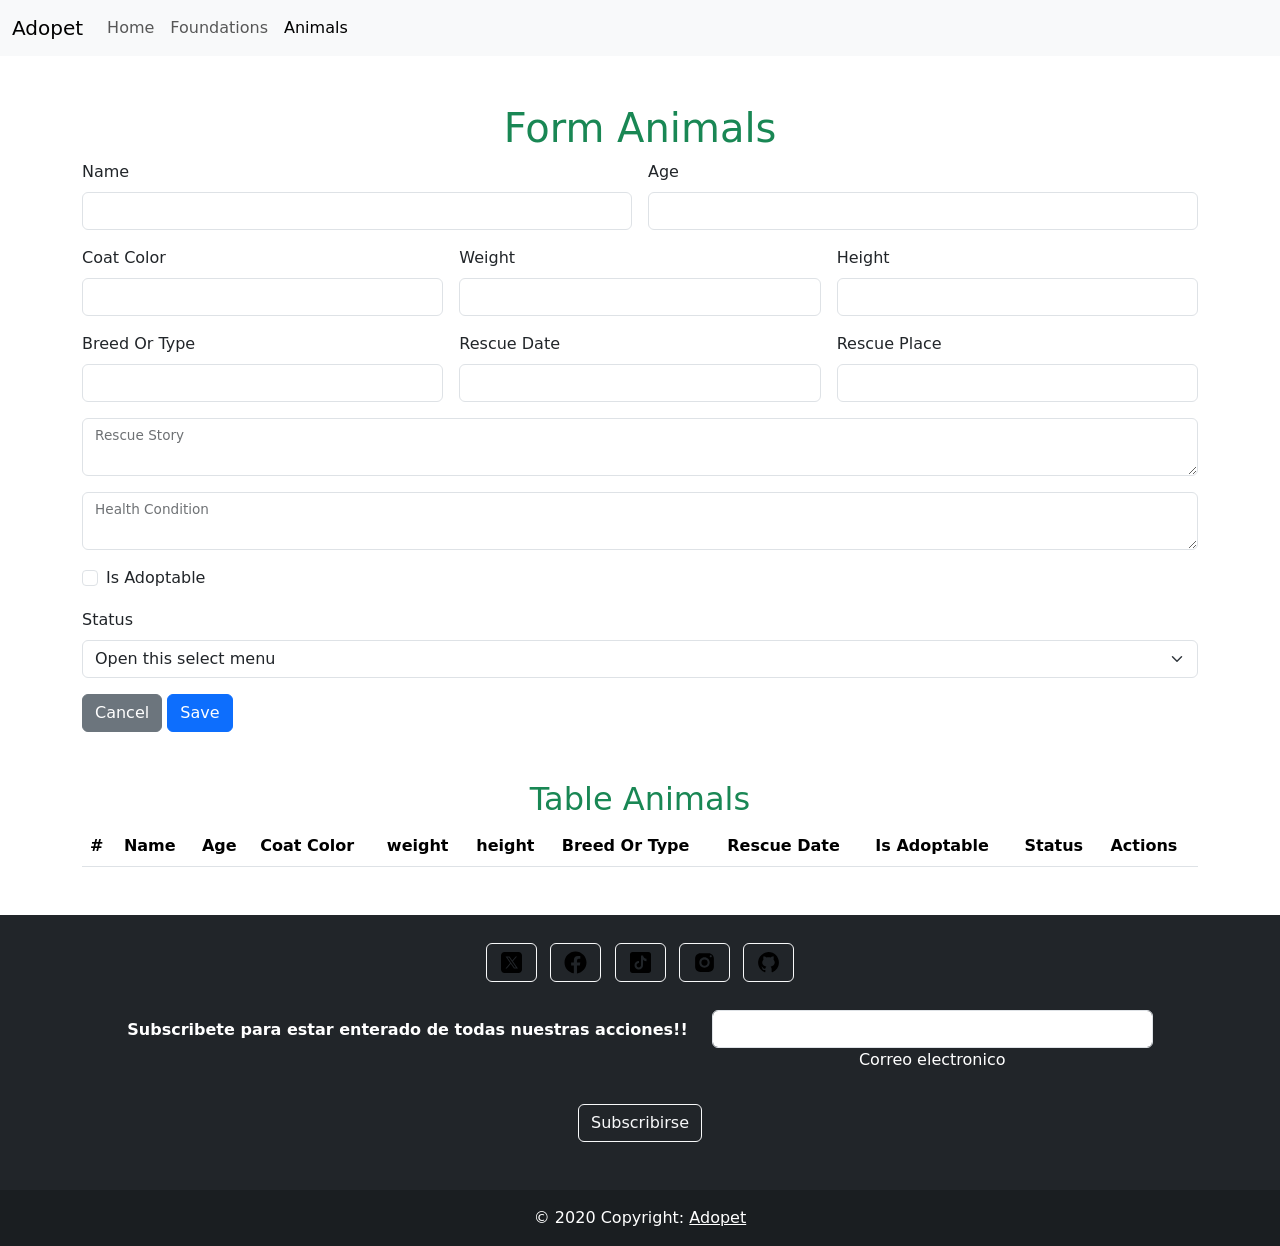
<file: animals.html>
<!doctype html>
<html lang="en">

<head>
    <meta charset="utf-8">
    <meta name="viewport" content="width=device-width, initial-scale=1">
    <title>Adopet | Animals</title>
    <link href="https://cdn.jsdelivr.net/npm/bootstrap@5.3.2/dist/css/bootstrap.min.css" rel="stylesheet"
        integrity="sha384-T3c6CoIi6uLrA9TneNEoa7RxnatzjcDSCmG1MXxSR1GAsXEV/Dwwykc2MPK8M2HN" crossorigin="anonymous">
</head>

<body>

    <nav class="navbar navbar-expand-lg bg-body-tertiary">
        <div class="container-fluid">
            <a class="navbar-brand" href="index.html">Adopet</a>
            <button class="navbar-toggler" type="button" data-bs-toggle="collapse" data-bs-target="#navbarNav"
                aria-controls="navbarNav" aria-expanded="false" aria-label="Toggle navigation">
                <span class="navbar-toggler-icon"></span>
            </button>
            <div class="collapse navbar-collapse" id="navbarNav">
                <ul class="navbar-nav">
                    <li class="nav-item">
                        <a class="nav-link" aria-current="page" href="index.html">Home</a>
                    </li>
                    <li class="nav-item">
                        <a class="nav-link" href="foundations.html">Foundations</a>
                    </li>
                    <li class="nav-item">
                        <a class="nav-link active" href="#">Animals</a>
                    </li>
                </ul>
            </div>
        </div>
    </nav>

    <main>
        <div class="container">
            <div class="mb-5 mt-5">
                <h1 class="text-center text-success">Form Animals</h1>
                <form method="post" class="row g-3" id="formAdd">
                    <div class="col-md-6">
                        <label class="form-label">Name</label>
                        <input type="text" class="form-control" name="nombre">
                    </div>
                    <div class="col-md-6">
                        <label class="form-label">Age</label>
                        <input type="number" class="form-control" name="age">
                    </div>
                    <div class="col-md-4">
                        <label class="form-label">Coat Color</label>
                        <input type="text" class="form-control" name="coatColor">
                    </div>
                    <div class="col-md-4">
                        <label class="form-label">Weight</label>
                        <input type="number" class="form-control" name="weight">
                    </div>
                    <div class="col-md-4">
                        <label class="form-label">Height</label>
                        <input type="number" class="form-control" name="height">
                    </div>
                    <div class="col-md-4">
                        <label class="form-label">Breed Or Type</label>
                        <input type="text" class="form-control" name="breedortype">
                    </div>
                    <div class="col-md-4">
                        <label class="form-label">Rescue Date</label>
                        <input type="datetime" class="form-control" name="rescueDate">
                    </div>
                    <div class="col-md-4">
                        <label class="form-label">Rescue Place</label>
                        <input type="text" class="form-control" name="rescuePlace">
                    </div>
                    <div class="col-md-12">
                        <div class="form-floating">
                            <textarea class="form-control" name="rescueStory"></textarea>
                            <label>Rescue Story</label>
                        </div>
                    </div>
                    <div class="col-12">
                        <div class="form-floating">
                            <textarea class="form-control" name="healtCondition"></textarea>
                            <label>Health Condition</label>
                        </div>
                    </div>
                    <div class="col-12">
                        <div class="form-check">
                            <input class="form-check-input" type="checkbox"  name="isAdoptable">
                            <label class="form-check-label">
                                Is Adoptable
                            </label>
                        </div>
                    </div>
                    <div class="col-12">
                        <label class="form-label">Status</label>
                        <select class="form-select" aria-label="Default select example" name="status">
                            <option selected>Open this select menu</option>
                            <option value="ABANDONED">Abandoned</option>
                            <option value="SICK">Sick</option>
                            <option value="ADOPTED">Adopted</option>
                            <option value="DEAD">Dead</option>
                        </select>
                    </div>
                    <div class="col-12">
                        <button type="button" onclick="cleanForm()" class="btn btn-secondary">Cancel</button>
                        <button type="submit" class="btn btn-primary">Save</button>
                    </div>
                </form>
            </div>
            <h2 class="text-center text-success">Table Animals</h2>
            <table class="table" id="table-animals">
                <thead class="thead-dark">
                    <tr>
                        <th scope="col">#</th>
                        <th scope="col">Name</th>
                        <th scope="col">Age</th>
                        <th scope="col">Coat Color</th>
                        <th scope="col">weight</th>
                        <th scope="col">height</th>
                        <th scope="col">Breed Or Type</th>
                        <th scope="col">Rescue Date</th>
                        <th scope="col">Is Adoptable</th>
                        <th scope="col">Status</th>
                        <th scope="col">Actions</th>
                    </tr>
                </thead>
                <tbody>

                </tbody>
            </table>
        </div>
    </main>

    <!-- Modal -->
    <div class="modal fade" id="modalShow" data-bs-backdrop="static" data-bs-keyboard="false" tabindex="-1"
        aria-labelledby="modalShowLabel" aria-hidden="true">
        <div class="modal-dialog modal-xl">
            <div class="modal-content">
                <div class="modal-header">
                    <h1 class="modal-title fs-5 text-success" id="modalShowLabel">Edit Animas</h1>
                    <button type="button" class="btn-close" data-bs-dismiss="modal" aria-label="Close"></button>
                </div>
                <div class="modal-body">
                    <form method="post" class="row g-3" id="formUpdate">
                    </form>
                </div>
            </div>
        </div>
    </div>

    <script src="https://cdn.jsdelivr.net/npm/bootstrap@5.3.2/dist/js/bootstrap.bundle.min.js"
        integrity="sha384-C6RzsynM9kWDrMNeT87bh95OGNyZPhcTNXj1NW7RuBCsyN/o0jlpcV8Qyq46cDfL"
        crossorigin="anonymous"></script>
    <script src="https://code.jquery.com/jquery-3.6.0.min.js"></script>
    <script src="./src/js/animals.js"></script>
    <!-- Footer -->
    <footer class="bg-dark text-center text-white mt-5">
        <!-- Grid container -->
        <div class="container p-4">
            <!-- Section: Social media -->
            <section class="mb-4">
                <!-- Facebook -->
                <a class="btn btn-outline-light btn-floating m-1" href="https://icons8.com/icon/118467/facebook"
                    role="button">
                    <svg xmlns="http://www.w3.org/2000/svg" x="0px" y="0px" width="25" height="25" viewBox="0 0 50 50">
                        <path
                            d="M 11 4 C 7.134 4 4 7.134 4 11 L 4 39 C 4 42.866 7.134 46 11 46 L 39 46 C 42.866 46 46 42.866 46 39 L 46 11 C 46 7.134 42.866 4 39 4 L 11 4 z M 13.085938 13 L 21.023438 13 L 26.660156 21.009766 L 33.5 13 L 36 13 L 27.789062 22.613281 L 37.914062 37 L 29.978516 37 L 23.4375 27.707031 L 15.5 37 L 13 37 L 22.308594 26.103516 L 13.085938 13 z M 16.914062 15 L 31.021484 35 L 34.085938 35 L 19.978516 15 L 16.914062 15 z">
                        </path>
                    </svg>
                </a>

                <!-- Twitter -->
                <a class="btn btn-outline-light btn-floating m-1" href="#!" role="button"><svg
                        xmlns="http://www.w3.org/2000/svg" x="0px" y="0px" width="25" height="25" viewBox="0 0 50 50">
                        <path
                            d="M25,3C12.85,3,3,12.85,3,25c0,11.03,8.125,20.137,18.712,21.728V30.831h-5.443v-5.783h5.443v-3.848 c0-6.371,3.104-9.168,8.399-9.168c2.536,0,3.877,0.188,4.512,0.274v5.048h-3.612c-2.248,0-3.033,2.131-3.033,4.533v3.161h6.588 l-0.894,5.783h-5.694v15.944C38.716,45.318,47,36.137,47,25C47,12.85,37.15,3,25,3z">
                        </path>
                    </svg>
                </a>

                <!-- Google -->
                <a class="btn btn-outline-light btn-floating m-1" href="#!" role="button">
                    <svg xmlns="http://www.w3.org/2000/svg" x="0px" y="0px" width="25" height="25" viewBox="0 0 50 50">
                        <path
                            d="M41,4H9C6.243,4,4,6.243,4,9v32c0,2.757,2.243,5,5,5h32c2.757,0,5-2.243,5-5V9C46,6.243,43.757,4,41,4z M37.006,22.323 c-0.227,0.021-0.457,0.035-0.69,0.035c-2.623,0-4.928-1.349-6.269-3.388c0,5.349,0,11.435,0,11.537c0,4.709-3.818,8.527-8.527,8.527 s-8.527-3.818-8.527-8.527s3.818-8.527,8.527-8.527c0.178,0,0.352,0.016,0.527,0.027v4.202c-0.175-0.021-0.347-0.053-0.527-0.053 c-2.404,0-4.352,1.948-4.352,4.352s1.948,4.352,4.352,4.352s4.527-1.894,4.527-4.298c0-0.095,0.042-19.594,0.042-19.594h4.016 c0.378,3.591,3.277,6.425,6.901,6.685V22.323z">
                        </path>
                    </svg>
                </a>

                <!-- Instagram -->
                <a class="btn btn-outline-light btn-floating m-1" href="#!" role="button"><svg
                        xmlns="http://www.w3.org/2000/svg" x="0px" y="0px" width="25" height="25" viewBox="0 0 24 24">
                        <path
                            d="M 8 3 C 5.239 3 3 5.239 3 8 L 3 16 C 3 18.761 5.239 21 8 21 L 16 21 C 18.761 21 21 18.761 21 16 L 21 8 C 21 5.239 18.761 3 16 3 L 8 3 z M 18 5 C 18.552 5 19 5.448 19 6 C 19 6.552 18.552 7 18 7 C 17.448 7 17 6.552 17 6 C 17 5.448 17.448 5 18 5 z M 12 7 C 14.761 7 17 9.239 17 12 C 17 14.761 14.761 17 12 17 C 9.239 17 7 14.761 7 12 C 7 9.239 9.239 7 12 7 z M 12 9 A 3 3 0 0 0 9 12 A 3 3 0 0 0 12 15 A 3 3 0 0 0 15 12 A 3 3 0 0 0 12 9 z">
                        </path>
                    </svg>
                </a>


                <!-- Github -->
                <a class="btn btn-outline-light btn-floating m-1" href="#!" role="button">
                    <svg xmlns="http://www.w3.org/2000/svg" x="0px" y="0px" width="25" height="25" viewBox="0 0 24 24">
                        <path
                            d="M10.9,2.1c-4.6,0.5-8.3,4.2-8.8,8.7c-0.5,4.7,2.2,8.9,6.3,10.5C8.7,21.4,9,21.2,9,20.8v-1.6c0,0-0.4,0.1-0.9,0.1 c-1.4,0-2-1.2-2.1-1.9c-0.1-0.4-0.3-0.7-0.6-1C5.1,16.3,5,16.3,5,16.2C5,16,5.3,16,5.4,16c0.6,0,1.1,0.7,1.3,1c0.5,0.8,1.1,1,1.4,1 c0.4,0,0.7-0.1,0.9-0.2c0.1-0.7,0.4-1.4,1-1.8c-2.3-0.5-4-1.8-4-4c0-1.1,0.5-2.2,1.2-3C7.1,8.8,7,8.3,7,7.6C7,7.2,7,6.6,7.3,6 c0,0,1.4,0,2.8,1.3C10.6,7.1,11.3,7,12,7s1.4,0.1,2,0.3C15.3,6,16.8,6,16.8,6C17,6.6,17,7.2,17,7.6c0,0.8-0.1,1.2-0.2,1.4 c0.7,0.8,1.2,1.8,1.2,3c0,2.2-1.7,3.5-4,4c0.6,0.5,1,1.4,1,2.3v2.6c0,0.3,0.3,0.6,0.7,0.5c3.7-1.5,6.3-5.1,6.3-9.3 C22,6.1,16.9,1.4,10.9,2.1z">
                        </path>
                    </svg>
                </a>
            </section>
            <!-- Section: Social media -->

            <!-- Section: Form -->
            <section class="">
                <form action="">
                    <!--Grid row-->
                    <div class="row d-flex justify-content-center">
                        <!--Grid column-->
                        <div class="col-auto">
                            <p class="pt-2">
                                <strong>Subscribete para estar enterado de todas nuestras acciones!!</strong>
                            </p>
                        </div>
                        <!--Grid column-->

                        <!--Grid column-->
                        <div class="col-md-5 col-12">
                            <!-- Email input -->
                            <div class="form-outline form-white mb-4">
                                <input type="email" id="form5Example21" class="form-control" />
                                <label class="form-label" for="form5Example21">Correo electronico</label>
                            </div>
                        </div>
                        <!--Grid column-->

                        <!--Grid column-->
                        <div class="col-auto">
                            <!-- Submit button -->
                            <button type="submit" class="btn btn-outline-light mb-4">
                                Subscribirse
                            </button>
                        </div>
                        <!--Grid column-->
                    </div>
                    <!--Grid row-->
                </form>
            </section>


        </div>
        <!-- Grid container -->

        <!-- Copyright -->
        <div class="text-center p-3" style="background-color: rgba(0, 0, 0, 0.2);">
            © 2020 Copyright:
            <a class="text-white" href="">Adopet</a>
        </div>
        <!-- Copyright -->
    </footer>
    <!-- Footer -->
</body>

</html>
</file>
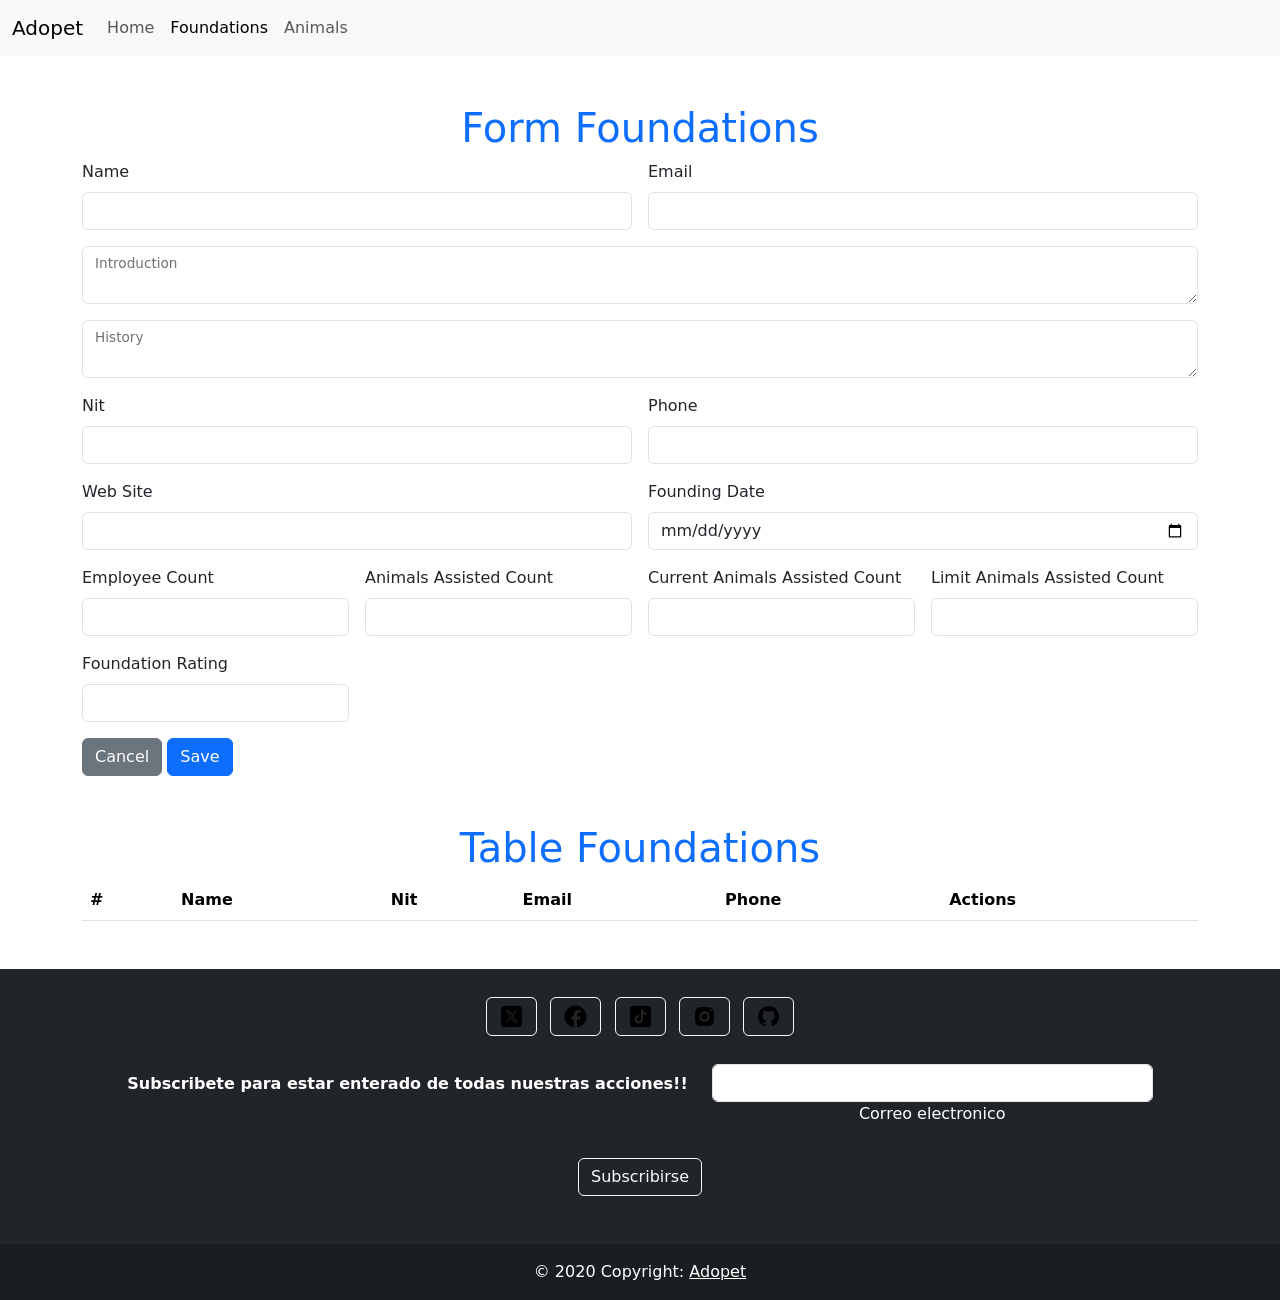
<file: foundations.html>
<!doctype html>
<html lang="en">

<head>
    <meta charset="utf-8">
    <meta name="viewport" content="width=device-width, initial-scale=1">
    <title>Adopet | Foundations</title>
    <link href="https://cdn.jsdelivr.net/npm/bootstrap@5.3.2/dist/css/bootstrap.min.css" rel="stylesheet"
        integrity="sha384-T3c6CoIi6uLrA9TneNEoa7RxnatzjcDSCmG1MXxSR1GAsXEV/Dwwykc2MPK8M2HN" crossorigin="anonymous">
</head>

<body>

    <nav class="navbar navbar-expand-lg bg-body-tertiary">
        <div class="container-fluid">
            <a class="navbar-brand" href="index.html">Adopet</a>
            <button class="navbar-toggler" type="button" data-bs-toggle="collapse" data-bs-target="#navbarNav"
                aria-controls="navbarNav" aria-expanded="false" aria-label="Toggle navigation">
                <span class="navbar-toggler-icon"></span>
            </button>
            <div class="collapse navbar-collapse" id="navbarNav">
                <ul class="navbar-nav">
                    <li class="nav-item">
                        <a class="nav-link" aria-current="page" href="index.html">Home</a>
                    </li>
                    <li class="nav-item">
                        <a class="nav-link active" href="#">Foundations</a>
                    </li>
                    <li class="nav-item">
                        <a class="nav-link" href="animals.html">Animals</a>
                    </li>

                </ul>
            </div>
        </div>
    </nav>
    <main>
        <div class="container">
            <div class="mb-5 mt-5 ">
                <h1 class="text-center text-primary">Form Foundations</h1>
                <form method="post" class="row g-3" id="formAdd">
                    <div class="col-md-6">
                        <label class="form-label">Name</label>
                        <input type="text" class="form-control" name="name">
                    </div>
                    <div class="col-6">
                        <label class="form-label">Email</label>
                        <input type="email" class="form-control" name="email">
                    </div>
                    <div class="col-md-12">
                        <div class="form-floating">
                            <textarea class="form-control" name="introduction"></textarea>
                            <label for="floatingTextarea">Introduction</label>
                        </div>
                    </div>
                    <div class="col-12">
                        <div class="form-floating">
                            <textarea class="form-control" name="history"></textarea>
                            <label for="floatingTextarea">History</label>
                        </div>
                    </div>
                    <div class="col-md-6">
                        <label class="form-label">Nit</label>
                        <input type="text" class="form-control" name="nit">
                    </div>
                    <div class="col-md-6">
                        <label class="form-label">Phone</label>
                        <input type="tel" class="form-control" name="phone">
                    </div>
                    <div class="col-md-6">
                        <label class="form-label">Web Site</label>
                        <input type="text" class="form-control" name="webSite">
                    </div>
                    <div class="col-md-6">
                        <label class="form-label">Founding Date</label>
                        <input type="date" class="form-control" name="foundationFoundingDate">
                    </div>
                    <div class="col-md-3">
                        <label class="form-label">Employee Count</label>
                        <input type="number" class="form-control" name="employeeCount">
                    </div>
                    <div class="col-md-3">
                        <label class="form-label">Animals Assisted Count</label>
                        <input type="number" class="form-control" name="animalsAssistedCount">
                    </div>
                    <div class="col-md-3">
                        <label class="form-label">Current Animals Assisted Count</label>
                        <input type="number" class="form-control" name="currentAnimalsAssistedCount"
                        >
                    </div>
                    <div class="col-md-3">
                        <label class="form-label">Limit Animals Assisted Count</label>
                        <input type="number" class="form-control" name="limitAnimalsAssistedCount"
                        >
                    </div>
                    <div class="col-md-3">
                        <label class="form-label">Foundation Rating</label>
                        <input type="number" class="form-control" name="foundationRating">
                    </div>
                    <div class="col-12">
                        <button type="button" onclick="cleanForm()" class="btn btn-secondary">Cancel</button>
                        <button type="submit" class="btn btn-primary">Save</button>
                    </div>
                </form>
            </div>
            <h1 class="text-center text-primary">Table Foundations</h1>
            <table class="table" id="table-foundations">
                <thead class="thead-dark">
                    <tr>
                        <th scope="col">#</th>
                        <th scope="col">Name</th>
                        <th scope="col">Nit</th>
                        <th scope="col">Email</th>
                        <th scope="col">Phone</th>
                        <th scope="col">Actions</th>
                    </tr>
                </thead>
                <tbody>

                </tbody>
            </table>
        </div>
    </main>

    <!-- Modal -->
    <div class="modal fade" id="modalShow" data-bs-backdrop="static" data-bs-keyboard="false" tabindex="-1"
        aria-labelledby="modalShowLabel" aria-hidden="true">
        <div class="modal-dialog modal-xl">
            <div class="modal-content">
                <div class="modal-header">
                    <h1 class="modal-title fs-5" id="modalShowLabel">Edit Foundations</h1>
                    <button type="button" class="btn-close" data-bs-dismiss="modal" aria-label="Close"></button>
                </div>
                <div class="modal-body">
                    <form method="post" class="row g-3" id="formUpdate">
                    </form>
                </div>
            </div>
        </div>
    </div>

    <script src="https://cdn.jsdelivr.net/npm/bootstrap@5.3.2/dist/js/bootstrap.bundle.min.js"
        integrity="sha384-C6RzsynM9kWDrMNeT87bh95OGNyZPhcTNXj1NW7RuBCsyN/o0jlpcV8Qyq46cDfL"
        crossorigin="anonymous"></script>
    <script src="https://code.jquery.com/jquery-3.6.0.min.js"></script>
    <script src="./src/js/foundations.js"></script>

    <!-- Footer -->
    <footer class="bg-dark text-center text-white mt-5">
        <!-- Grid container -->
        <div class="container p-4">
            <!-- Section: Social media -->
            <section class="mb-4">
                <!-- Facebook -->
                <a class="btn btn-outline-light btn-floating m-1" href="https://icons8.com/icon/118467/facebook"
                    role="button">
                    <svg xmlns="http://www.w3.org/2000/svg" x="0px" y="0px" width="25" height="25" viewBox="0 0 50 50">
                        <path
                            d="M 11 4 C 7.134 4 4 7.134 4 11 L 4 39 C 4 42.866 7.134 46 11 46 L 39 46 C 42.866 46 46 42.866 46 39 L 46 11 C 46 7.134 42.866 4 39 4 L 11 4 z M 13.085938 13 L 21.023438 13 L 26.660156 21.009766 L 33.5 13 L 36 13 L 27.789062 22.613281 L 37.914062 37 L 29.978516 37 L 23.4375 27.707031 L 15.5 37 L 13 37 L 22.308594 26.103516 L 13.085938 13 z M 16.914062 15 L 31.021484 35 L 34.085938 35 L 19.978516 15 L 16.914062 15 z">
                        </path>
                    </svg>
                </a>

                <!-- Twitter -->
                <a class="btn btn-outline-light btn-floating m-1" href="#!" role="button"><svg
                        xmlns="http://www.w3.org/2000/svg" x="0px" y="0px" width="25" height="25" viewBox="0 0 50 50">
                        <path
                            d="M25,3C12.85,3,3,12.85,3,25c0,11.03,8.125,20.137,18.712,21.728V30.831h-5.443v-5.783h5.443v-3.848 c0-6.371,3.104-9.168,8.399-9.168c2.536,0,3.877,0.188,4.512,0.274v5.048h-3.612c-2.248,0-3.033,2.131-3.033,4.533v3.161h6.588 l-0.894,5.783h-5.694v15.944C38.716,45.318,47,36.137,47,25C47,12.85,37.15,3,25,3z">
                        </path>
                    </svg>
                </a>

                <!-- Google -->
                <a class="btn btn-outline-light btn-floating m-1" href="#!" role="button">
                    <svg xmlns="http://www.w3.org/2000/svg" x="0px" y="0px" width="25" height="25" viewBox="0 0 50 50">
                        <path
                            d="M41,4H9C6.243,4,4,6.243,4,9v32c0,2.757,2.243,5,5,5h32c2.757,0,5-2.243,5-5V9C46,6.243,43.757,4,41,4z M37.006,22.323 c-0.227,0.021-0.457,0.035-0.69,0.035c-2.623,0-4.928-1.349-6.269-3.388c0,5.349,0,11.435,0,11.537c0,4.709-3.818,8.527-8.527,8.527 s-8.527-3.818-8.527-8.527s3.818-8.527,8.527-8.527c0.178,0,0.352,0.016,0.527,0.027v4.202c-0.175-0.021-0.347-0.053-0.527-0.053 c-2.404,0-4.352,1.948-4.352,4.352s1.948,4.352,4.352,4.352s4.527-1.894,4.527-4.298c0-0.095,0.042-19.594,0.042-19.594h4.016 c0.378,3.591,3.277,6.425,6.901,6.685V22.323z">
                        </path>
                    </svg>
                </a>

                <!-- Instagram -->
                <a class="btn btn-outline-light btn-floating m-1" href="#!" role="button"><svg
                        xmlns="http://www.w3.org/2000/svg" x="0px" y="0px" width="25" height="25" viewBox="0 0 24 24">
                        <path
                            d="M 8 3 C 5.239 3 3 5.239 3 8 L 3 16 C 3 18.761 5.239 21 8 21 L 16 21 C 18.761 21 21 18.761 21 16 L 21 8 C 21 5.239 18.761 3 16 3 L 8 3 z M 18 5 C 18.552 5 19 5.448 19 6 C 19 6.552 18.552 7 18 7 C 17.448 7 17 6.552 17 6 C 17 5.448 17.448 5 18 5 z M 12 7 C 14.761 7 17 9.239 17 12 C 17 14.761 14.761 17 12 17 C 9.239 17 7 14.761 7 12 C 7 9.239 9.239 7 12 7 z M 12 9 A 3 3 0 0 0 9 12 A 3 3 0 0 0 12 15 A 3 3 0 0 0 15 12 A 3 3 0 0 0 12 9 z">
                        </path>
                    </svg>
                </a>


                <!-- Github -->
                <a class="btn btn-outline-light btn-floating m-1" href="#!" role="button">
                    <svg xmlns="http://www.w3.org/2000/svg" x="0px" y="0px" width="25" height="25" viewBox="0 0 24 24">
                        <path
                            d="M10.9,2.1c-4.6,0.5-8.3,4.2-8.8,8.7c-0.5,4.7,2.2,8.9,6.3,10.5C8.7,21.4,9,21.2,9,20.8v-1.6c0,0-0.4,0.1-0.9,0.1 c-1.4,0-2-1.2-2.1-1.9c-0.1-0.4-0.3-0.7-0.6-1C5.1,16.3,5,16.3,5,16.2C5,16,5.3,16,5.4,16c0.6,0,1.1,0.7,1.3,1c0.5,0.8,1.1,1,1.4,1 c0.4,0,0.7-0.1,0.9-0.2c0.1-0.7,0.4-1.4,1-1.8c-2.3-0.5-4-1.8-4-4c0-1.1,0.5-2.2,1.2-3C7.1,8.8,7,8.3,7,7.6C7,7.2,7,6.6,7.3,6 c0,0,1.4,0,2.8,1.3C10.6,7.1,11.3,7,12,7s1.4,0.1,2,0.3C15.3,6,16.8,6,16.8,6C17,6.6,17,7.2,17,7.6c0,0.8-0.1,1.2-0.2,1.4 c0.7,0.8,1.2,1.8,1.2,3c0,2.2-1.7,3.5-4,4c0.6,0.5,1,1.4,1,2.3v2.6c0,0.3,0.3,0.6,0.7,0.5c3.7-1.5,6.3-5.1,6.3-9.3 C22,6.1,16.9,1.4,10.9,2.1z">
                        </path>
                    </svg>
                </a>
            </section>
            <!-- Section: Social media -->

            <!-- Section: Form -->
            <section class="">
                <form action="">
                    <!--Grid row-->
                    <div class="row d-flex justify-content-center">
                        <!--Grid column-->
                        <div class="col-auto">
                            <p class="pt-2">
                                <strong>Subscribete para estar enterado de todas nuestras acciones!!</strong>
                            </p>
                        </div>
                        <!--Grid column-->

                        <!--Grid column-->
                        <div class="col-md-5 col-12">
                            <!-- Email input -->
                            <div class="form-outline form-white mb-4">
                                <input type="email" id="form5Example21" class="form-control" />
                                <label class="form-label" for="form5Example21">Correo electronico</label>
                            </div>
                        </div>
                        <!--Grid column-->

                        <!--Grid column-->
                        <div class="col-auto">
                            <!-- Submit button -->
                            <button type="submit" class="btn btn-outline-light mb-4">
                                Subscribirse
                            </button>
                        </div>
                        <!--Grid column-->
                    </div>
                    <!--Grid row-->
                </form>
            </section>


        </div>
        <!-- Grid container -->

        <!-- Copyright -->
        <div class="text-center p-3" style="background-color: rgba(0, 0, 0, 0.2);">
            © 2020 Copyright:
            <a class="text-white" href="">Adopet</a>
        </div>
        <!-- Copyright -->
    </footer>
    <!-- Footer -->

</body>

</html>
</file>
